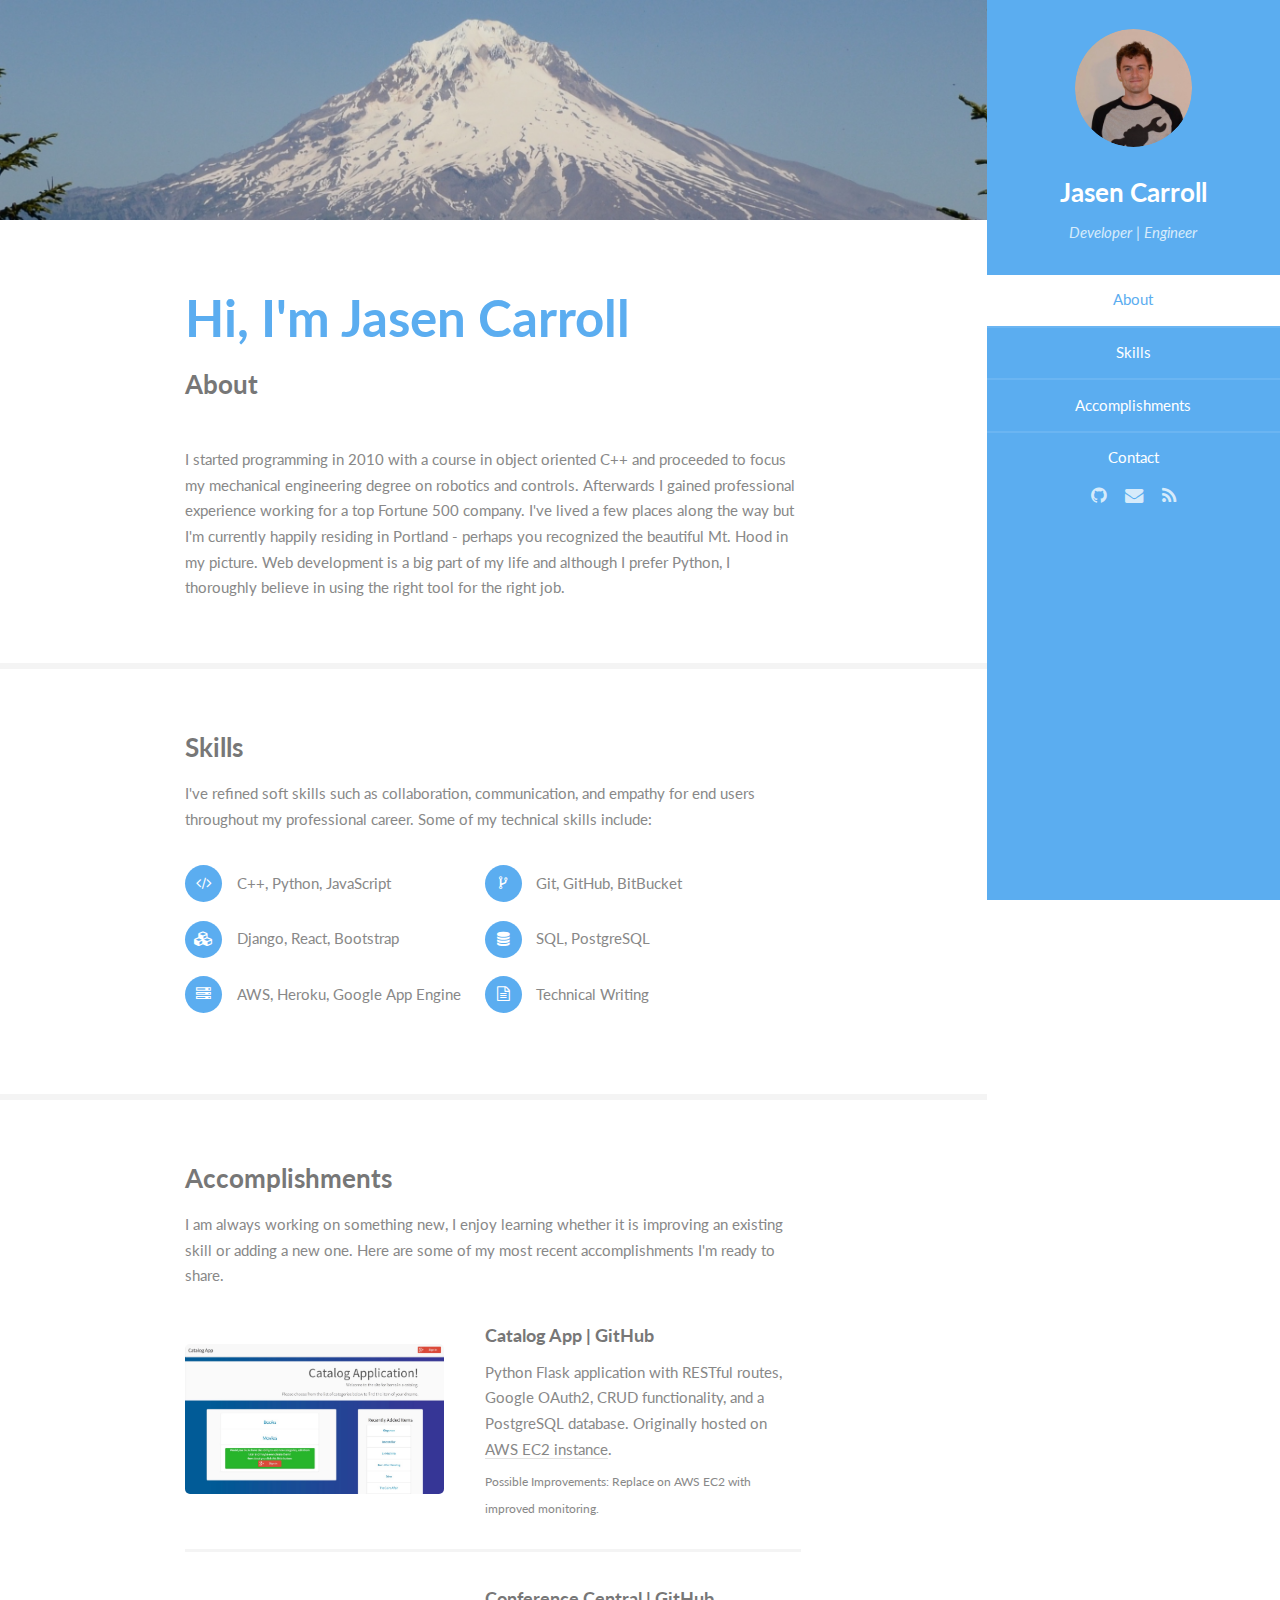
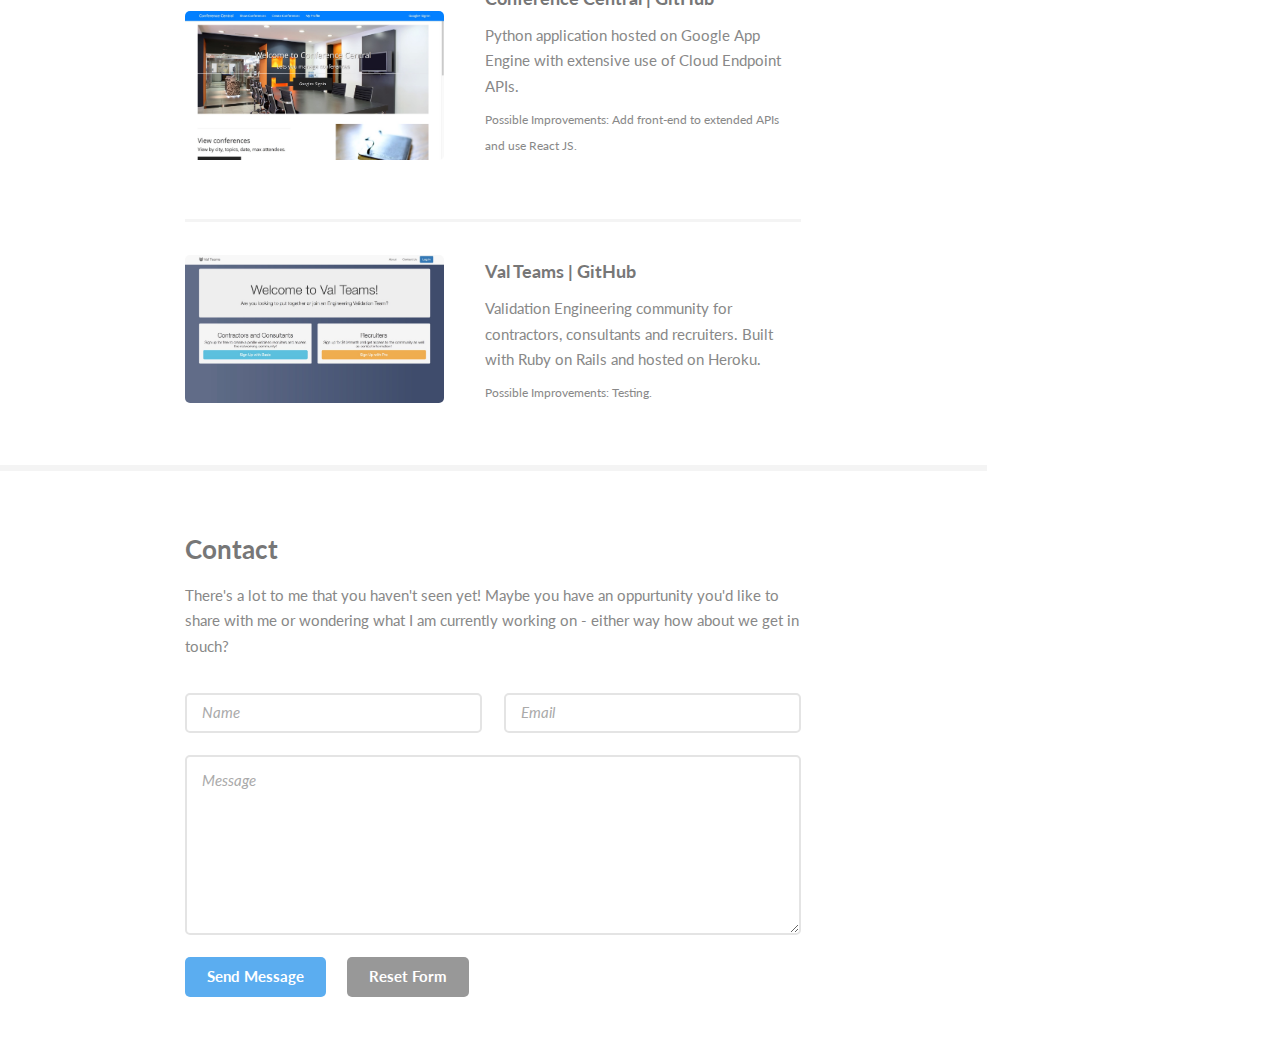
<file: index.html>
<!DOCTYPE html>
<!--
	Read Only by HTML5 UP
	html5up.net | @n33co
	Free for personal and commercial use under the CCA 3.0 license (html5up.net/license)
-->
<!--
	Updated and modified by Jasen Carroll
	Oct 15th, 2015
-->
<html>
	<head>
		<title>Portfolio | Jasen Carroll</title>
		<meta charset="utf-8" />
		<meta name="viewport" content="width=device-width, initial-scale=1" />
		<!--[if lte IE 8]><script src="assets/js/ie/html5shiv.js"></script><![endif]-->
		<link rel="stylesheet" href="assets/css/main.css" />
		<link rel="shortcut icon" href="favicon.ico" />
		<!--[if lte IE 8]><link rel="stylesheet" href="assets/css/ie8.css" /><![endif]-->
	</head>
	<body>

		<!-- Header -->
			<section id="header">
				<header>
					<span class="image avatar"><img src="images/avatar.jpg" alt="" /></span>
					<h1 id="logo"><a href="#">Jasen Carroll</a></h1>
					<p>Developer | Engineer</p>
				</header>
				<nav id="nav">
					<ul>
						<li><a href="#one" class="active">About</a></li>
						<li><a href="#two">Skills</a></li>
						<li><a href="#three">Accomplishments</a></li>
						<!-- <li><a href="#four">Code</a></li> -->
						<li><a href="#five">Contact</a></li>
					</ul>
				</nav>
				<ul class="icons">
					<li><a href="https://github.com/jasenc" class="icon fa-github" target="_blank"><span class="label">Github</span></a></li>
					<li><a href="mailto:jasen.c@icloud.com" class="icon fa-envelope"><span class="label">Email</span></a></li>
					<li><a href="http://blog.jasencarroll.com/" class="icon fa-rss" target="_blank"><span class="label">Blog</span></a></li>
				</ul>
				<footer>

				</footer>
			</section>

		<!-- Wrapper -->
			<div id="wrapper">

				<!-- Main -->
					<div id="main">

						<!-- One -->
							<section id="one">
								<div class="container">
									<header class="major">
										<h2>Hi, I'm Jasen Carroll</h2>
										<p>About</p>
									</header>
									<p>
										I started programming in 2010 with a course in object oriented C++ and proceeded
										to focus my mechanical engineering degree on robotics and controls. Afterwards I
										gained professional experience working for a top Fortune 500 company. I've lived
										a few places along the way but I'm currently happily residing in Portland - perhaps
										you recognized the beautiful Mt. Hood in my picture.
										Web development is a big part of my life and although I prefer Python, I
										thoroughly believe in using the right tool for the right job.
									</p>
								</div>
							</section>

						<!-- Two -->
							<section id="two">
								<div class="container">
									<h3>Skills</h3>
									<p>
										I've refined soft skills such as collaboration,
										communication, and empathy for end users throughout my
										professional career. Some of my technical skills include:
									</p>
									<ul class="feature-icons">
										<li class="fa-code">C++, Python, JavaScript</li>
										<li class="fa-code-fork">Git, GitHub, BitBucket</li>
										<li class="fa-cubes">Django, React, Bootstrap</li>
										<li class="fa-database">SQL, PostgreSQL</li>
										<li class="fa-server">AWS, Heroku, Google App Engine</li>
										<li class="fa-file-text-o">Technical Writing</li>
									</ul>
								</div>
							</section>

						<!-- Three -->
							<section id="three">
								<div class="container">
									<h3>Accomplishments</h3>
									<p>I am always working on something new, I enjoy learning whether
										it is improving an existing skill or adding a new one. Here are
										some of my most recent accomplishments I'm ready to share.</p>
									<div class="features">
										<article>
											<a href="#" class="image"><img src="images/pic01.jpg" alt="Catalog App" /></a>
											<div class="inner">
												<h4><a href="https://catalog-application.herokuapp.com/" target="_blank">Catalog App</a> | <a href="https://github.com/jasenc/catalog" target="_blank">GitHub</a></h4>
												<p>Python Flask application with RESTful routes, Google OAuth2, CRUD functionality, and a PostgreSQL database.
													Originally hosted on <a href="https://github.com/jasenc/server" target="_blank">AWS EC2 instance</a>.</br>
													<sub>Possible Improvements: Replace on AWS EC2 with improved monitoring.</sub>
												</p>
											</div>
										</article>
										<article>
											<a href="https://fathomless-cove-4387.herokuapp.com/" class="image" target="_blank"><img src="images/pic02.jpg" alt="Conference Central" /></a>
											<div class="inner">
												<h4><a href="https://conference-1068.appspot.com/" target="_blank">Conference Central</a> | <a href="https://github.com/jasenc/conference" target="_blank">GitHub</a></h4>
												<p>Python application hosted on Google App Engine with extensive use of Cloud Endpoint APIs.</br>
													<sub>Possible Improvements: Add front-end to extended APIs and use React JS.</sub>
												</p>
												<p>
											</div>
										</article>
										<article>
											<a href="http://valteams.com" class="image" target="_blank"><img src="images/pic03.jpg" alt="Val Teams" /></a>
											<div class="inner">
												<h4><a href="https://valteams.herokuapp.com/" target="_blank">Val Teams</a> | <a href="https://github.com/jasenc/movie_trailers" target="_blank">GitHub</a></h4>
												<p>Validation Engineering community for contractors, consultants and recruiters. Built with Ruby on Rails and hosted on Heroku.</br>
													<sub>Possible Improvements: Testing.</sub>
												</p>
											</div>
										</article>
									</div>
								</div>
							</section>

						<!-- Four -->

						<!--
						<section id="four">
							<div id="portrait" class="container">
								<h3>Code</h3>
								<p>Quit peaking! I'm going through my code and will be uploading
									some samples soon enough.
								</p>
							</div>
						</section>
						-->

						<!-- Five -->
							<section id="five">
								<div class="container">

									<h3>Contact</h3>
									<p>There's a lot to me that you haven't seen yet! Maybe you
										have an oppurtunity you'd like to share with me or
										wondering what I am currently working on - either way how
										about we get in touch?</p>
									<form id="contact-form" method="post" action="//formspree.io/jasen.c@icloud.com">
										<div class="row uniform">
											<div class="6u 12u(xsmall)"><input type="text" name="name" id="name" placeholder="Name" required/></div>
											<div class="6u 12u(xsmall)"><input type="email" name="_replyto" id="email" placeholder="Email" required/></div>
										</div>
										<div class="row uniform">
											<input type="text" name="_gotcha" style="display:none" />
											<input type="hidden" name="_subject" id="subject" value="Portfolio Contact!" />
											<div class="12u"><textarea name="message" id="message" placeholder="Message" rows="6" required></textarea></div>
										</div>
										<div class="row uniform">
											<div class="12u">
												<ul class="actions">
													<li><input id="contact-button" type="submit" class="special" value="Send Message" /></li>
													<li><input type="reset" value="Reset Form" /></li>
												</ul>
											</div>
										</div>
									</form>
								</div>
							</section>
					</div>
			</div>

			<!-- Scripts -->
			<script src="assets/js/jquery.min.js"></script>
			<script src="assets/js/jquery.scrollzer.min.js"></script>
			<script src="assets/js/jquery.scrolly.min.js"></script>
			<script src="assets/js/skel.min.js"></script>
			<script src="assets/js/util.js"></script>
			<!--[if lte IE 8]><script src="assets/js/ie/respond.min.js"></script><![endif]-->
			<script src="assets/js/main.js"></script>
			<script>
	      (function(b,o,i,l,e,r){b.GoogleAnalyticsObject=l;b[l]||(b[l]=
	      function(){(b[l].q=b[l].q||[]).push(arguments)});b[l].l=+new Date;
	      e=o.createElement(i);r=o.getElementsByTagName(i)[0];
	      e.src='https://www.google-analytics.com/analytics.js';
	      r.parentNode.insertBefore(e,r)}(window,document,'script','ga'));
	      ga('create','UA-66350600-2','auto');ga('send','pageview');
	    </script>
	</body>
</html>
</file>
<file: assets/css/ie8.css>
/*
	Read Only by HTML5 UP
	html5up.net | @n33co
	Free for personal and commercial use under the CCA 3.0 license (html5up.net/license)
*/
/* Basic */
code,
input[type="text"],
input[type="password"],
input[type="email"],
select,
textarea,
.box,
.image,
.image img,
input[type="submit"],
input[type="reset"],
input[type="button"],
.button {
  position: relative;
  -ms-behavior: url("assets/js/ie/PIE.htc"); }

/* Form */
input[type="text"],
input[type="password"],
input[type="email"],
select {
  line-height: 2.75em; }

input[type="checkbox"],
input[type="radio"] {
  -moz-appearance: normal;
  -webkit-appearance: normal;
  -ms-appearance: normal;
  appearance: normal; }
  input[type="checkbox"] + label,
  input[type="radio"] + label {
    padding: 0 0 0 1.5em; }
    input[type="checkbox"] + label:before,
    input[type="radio"] + label:before {
      display: none; }

/* Button */
input[type="submit"].alt,
input[type="reset"].alt,
input[type="button"].alt,
.button.alt {
  border: solid 2px #e4e4e4; }

/*# sourceMappingURL=ie8.css.map */
</file>
<file: assets/css/main.css>
@import url("font-awesome.min.css");
@import url("http://fonts.googleapis.com/css?family=Lato:400,400italic,700,700italic|Source+Code+Pro:400");
/*
	Read Only by HTML5 UP
	html5up.net | @n33co
	Free for personal and commercial use under the CCA 3.0 license (html5up.net/license)
*/
/*
	Updated and modified by Jasen Carroll
	Oct 15th, 2015
*/
/* Reset */
html, body, div, span, applet, object, iframe, h1, h2, h3, h4, h5, h6, p, blockquote, pre, a, abbr, acronym, address, big, cite, code, del, dfn, em, img, ins, kbd, q, s, samp, small, strike, strong, sub, sup, tt, var, b, u, i, center, dl, dt, dd, ol, ul, li, fieldset, form, label, legend, table, caption, tbody, tfoot, thead, tr, th, td, article, aside, canvas, details, embed, figure, figcaption, footer, header, hgroup, menu, nav, output, ruby, section, summary, time, mark, audio, video {
  margin: 0;
  padding: 0;
  border: 0;
  font-size: 100%;
  font: inherit;
  vertical-align: baseline; }

article, aside, details, figcaption, figure, footer, header, hgroup, menu, nav, section {
  display: block; }

body {
  line-height: 1; }

ol, ul {
  list-style: none; }

blockquote, q {
  quotes: none; }

blockquote:before, blockquote:after, q:before, q:after {
  content: '';
  content: none; }

table {
  border-collapse: collapse;
  border-spacing: 0; }

body {
  -webkit-text-size-adjust: none; }

/* Box Model */
*, *:before, *:after {
  -moz-box-sizing: border-box;
  -webkit-box-sizing: border-box;
  box-sizing: border-box; }

/* Containers */
.container {
  margin-left: auto;
  margin-right: auto; }

.container.\31 25\25 {
  width: 100%;
  max-width: 56.25em;
  min-width: 45em; }

.container.\37 5\25 {
  width: 33.75em; }

.container.\35 0\25 {
  width: 22.5em; }

.container.\32 5\25 {
  width: 11.25em; }

.container {
  width: 45em; }

@media screen and (max-width: 1680px) {
  .container.\31 25\25 {
    width: 100%;
    max-width: 56.25em;
    min-width: 45em; }

  .container.\37 5\25 {
    width: 33.75em; }

  .container.\35 0\25 {
    width: 22.5em; }

  .container.\32 5\25 {
    width: 11.25em; }

  .container {
    width: 45em; } }
@media screen and (max-width: 1280px) {
  .container.\31 25\25 {
    width: 100%;
    max-width: 52.5em;
    min-width: 42em; }

  .container.\37 5\25 {
    width: 31.5em; }

  .container.\35 0\25 {
    width: 21em; }

  .container.\32 5\25 {
    width: 10.5em; }

  .container {
    width: 42em; } }
@media screen and (max-width: 1024px) {
  .container.\31 25\25 {
    width: 100%;
    max-width: 106.25%;
    min-width: 85%; }

  .container.\37 5\25 {
    width: 63.75%; }

  .container.\35 0\25 {
    width: 42.5%; }

  .container.\32 5\25 {
    width: 21.25%; }

  .container {
    width: 85% !important; } }
@media screen and (max-width: 736px) {
  .container.\31 25\25 {
    width: 100%;
    max-width: 112.5%;
    min-width: 90%; }

  .container.\37 5\25 {
    width: 67.5%; }

  .container.\35 0\25 {
    width: 45%; }

  .container.\32 5\25 {
    width: 22.5%; }

  .container {
    width: 90% !important; } }
@media screen and (max-width: 480px) {
  .container.\31 25\25 {
    width: 100%;
    max-width: 112.5%;
    min-width: 90%; }

  .container.\37 5\25 {
    width: 67.5%; }

  .container.\35 0\25 {
    width: 45%; }

  .container.\32 5\25 {
    width: 22.5%; }

  .container {
    width: 90% !important; } }
/* Grid */
.row {
  border-bottom: solid 1px transparent;
  -moz-box-sizing: border-box;
  -webkit-box-sizing: border-box;
  box-sizing: border-box; }

.row > * {
  float: left;
  -moz-box-sizing: border-box;
  -webkit-box-sizing: border-box;
  box-sizing: border-box; }

.row:after, .row:before {
  content: '';
  display: block;
  clear: both;
  height: 0; }

.row.uniform > * > :first-child {
  margin-top: 0; }

.row.uniform > * > :last-child {
  margin-bottom: 0; }

.row.\30 \25  > * {
  padding: 0 0 0 0em; }

.row.\30 \25 {
  margin: 0 0 -1px 0em; }

.row.uniform.\30 \25  > * {
  padding: 0em 0 0 0em; }

.row.uniform.\30 \25 {
  margin: 0em 0 -1px 0em; }

.row > * {
  padding: 0 0 0 2em; }

.row {
  margin: 0 0 -1px -2em; }

.row.uniform > * {
  padding: 2em 0 0 2em; }

.row.uniform {
  margin: -2em 0 -1px -2em; }

.row.\32 00\25  > * {
  padding: 0 0 0 4em; }

.row.\32 00\25 {
  margin: 0 0 -1px -4em; }

.row.uniform.\32 00\25  > * {
  padding: 4em 0 0 4em; }

.row.uniform.\32 00\25 {
  margin: -4em 0 -1px -4em; }

.row.\31 50\25  > * {
  padding: 0 0 0 3em; }

.row.\31 50\25 {
  margin: 0 0 -1px -3em; }

.row.uniform.\31 50\25  > * {
  padding: 3em 0 0 3em; }

.row.uniform.\31 50\25 {
  margin: -3em 0 -1px -3em; }

.row.\35 0\25  > * {
  padding: 0 0 0 1em; }

.row.\35 0\25 {
  margin: 0 0 -1px -1em; }

.row.uniform.\35 0\25  > * {
  padding: 1em 0 0 1em; }

.row.uniform.\35 0\25 {
  margin: -1em 0 -1px -1em; }

.row.\32 5\25  > * {
  padding: 0 0 0 0.5em; }

.row.\32 5\25 {
  margin: 0 0 -1px -0.5em; }

.row.uniform.\32 5\25  > * {
  padding: 0.5em 0 0 0.5em; }

.row.uniform.\32 5\25 {
  margin: -0.5em 0 -1px -0.5em; }

.\31 2u, .\31 2u\24 {
  width: 100%;
  clear: none;
  margin-left: 0; }

.\31 1u, .\31 1u\24 {
  width: 91.6666666667%;
  clear: none;
  margin-left: 0; }

.\31 0u, .\31 0u\24 {
  width: 83.3333333333%;
  clear: none;
  margin-left: 0; }

.\39 u, .\39 u\24 {
  width: 75%;
  clear: none;
  margin-left: 0; }

.\38 u, .\38 u\24 {
  width: 66.6666666667%;
  clear: none;
  margin-left: 0; }

.\37 u, .\37 u\24 {
  width: 58.3333333333%;
  clear: none;
  margin-left: 0; }

.\36 u, .\36 u\24 {
  width: 50%;
  clear: none;
  margin-left: 0; }

.\35 u, .\35 u\24 {
  width: 41.6666666667%;
  clear: none;
  margin-left: 0; }

.\34 u, .\34 u\24 {
  width: 33.3333333333%;
  clear: none;
  margin-left: 0; }

.\33 u, .\33 u\24 {
  width: 25%;
  clear: none;
  margin-left: 0; }

.\32 u, .\32 u\24 {
  width: 16.6666666667%;
  clear: none;
  margin-left: 0; }

.\31 u, .\31 u\24 {
  width: 8.3333333333%;
  clear: none;
  margin-left: 0; }

.\31 2u\24  + *,
.\31 1u\24  + *,
.\31 0u\24  + *,
.\39 u\24  + *,
.\38 u\24  + *,
.\37 u\24  + *,
.\36 u\24  + *,
.\35 u\24  + *,
.\34 u\24  + *,
.\33 u\24  + *,
.\32 u\24  + *,
.\31 u\24  + * {
  clear: left; }

.\-11u {
  margin-left: 91.66667%; }

.\-10u {
  margin-left: 83.33333%; }

.\-9u {
  margin-left: 75%; }

.\-8u {
  margin-left: 66.66667%; }

.\-7u {
  margin-left: 58.33333%; }

.\-6u {
  margin-left: 50%; }

.\-5u {
  margin-left: 41.66667%; }

.\-4u {
  margin-left: 33.33333%; }

.\-3u {
  margin-left: 25%; }

.\-2u {
  margin-left: 16.66667%; }

.\-1u {
  margin-left: 8.33333%; }

@media screen and (max-width: 1680px) {
  .row > * {
    padding: 0 0 0 2em; }

  .row {
    margin: 0 0 -1px -2em; }

  .row.uniform > * {
    padding: 2em 0 0 2em; }

  .row.uniform {
    margin: -2em 0 -1px -2em; }

  .row.\32 00\25  > * {
    padding: 0 0 0 4em; }

  .row.\32 00\25 {
    margin: 0 0 -1px -4em; }

  .row.uniform.\32 00\25  > * {
    padding: 4em 0 0 4em; }

  .row.uniform.\32 00\25 {
    margin: -4em 0 -1px -4em; }

  .row.\31 50\25  > * {
    padding: 0 0 0 3em; }

  .row.\31 50\25 {
    margin: 0 0 -1px -3em; }

  .row.uniform.\31 50\25  > * {
    padding: 3em 0 0 3em; }

  .row.uniform.\31 50\25 {
    margin: -3em 0 -1px -3em; }

  .row.\35 0\25  > * {
    padding: 0 0 0 1em; }

  .row.\35 0\25 {
    margin: 0 0 -1px -1em; }

  .row.uniform.\35 0\25  > * {
    padding: 1em 0 0 1em; }

  .row.uniform.\35 0\25 {
    margin: -1em 0 -1px -1em; }

  .row.\32 5\25  > * {
    padding: 0 0 0 0.5em; }

  .row.\32 5\25 {
    margin: 0 0 -1px -0.5em; }

  .row.uniform.\32 5\25  > * {
    padding: 0.5em 0 0 0.5em; }

  .row.uniform.\32 5\25 {
    margin: -0.5em 0 -1px -0.5em; }

  .\31 2u\28xlarge\29, .\31 2u\24\28xlarge\29 {
    width: 100%;
    clear: none;
    margin-left: 0; }

  .\31 1u\28xlarge\29, .\31 1u\24\28xlarge\29 {
    width: 91.6666666667%;
    clear: none;
    margin-left: 0; }

  .\31 0u\28xlarge\29, .\31 0u\24\28xlarge\29 {
    width: 83.3333333333%;
    clear: none;
    margin-left: 0; }

  .\39 u\28xlarge\29, .\39 u\24\28xlarge\29 {
    width: 75%;
    clear: none;
    margin-left: 0; }

  .\38 u\28xlarge\29, .\38 u\24\28xlarge\29 {
    width: 66.6666666667%;
    clear: none;
    margin-left: 0; }

  .\37 u\28xlarge\29, .\37 u\24\28xlarge\29 {
    width: 58.3333333333%;
    clear: none;
    margin-left: 0; }

  .\36 u\28xlarge\29, .\36 u\24\28xlarge\29 {
    width: 50%;
    clear: none;
    margin-left: 0; }

  .\35 u\28xlarge\29, .\35 u\24\28xlarge\29 {
    width: 41.6666666667%;
    clear: none;
    margin-left: 0; }

  .\34 u\28xlarge\29, .\34 u\24\28xlarge\29 {
    width: 33.3333333333%;
    clear: none;
    margin-left: 0; }

  .\33 u\28xlarge\29, .\33 u\24\28xlarge\29 {
    width: 25%;
    clear: none;
    margin-left: 0; }

  .\32 u\28xlarge\29, .\32 u\24\28xlarge\29 {
    width: 16.6666666667%;
    clear: none;
    margin-left: 0; }

  .\31 u\28xlarge\29, .\31 u\24\28xlarge\29 {
    width: 8.3333333333%;
    clear: none;
    margin-left: 0; }

  .\31 2u\24\28xlarge\29  + *,
  .\31 1u\24\28xlarge\29  + *,
  .\31 0u\24\28xlarge\29  + *,
  .\39 u\24\28xlarge\29  + *,
  .\38 u\24\28xlarge\29  + *,
  .\37 u\24\28xlarge\29  + *,
  .\36 u\24\28xlarge\29  + *,
  .\35 u\24\28xlarge\29  + *,
  .\34 u\24\28xlarge\29  + *,
  .\33 u\24\28xlarge\29  + *,
  .\32 u\24\28xlarge\29  + *,
  .\31 u\24\28xlarge\29  + * {
    clear: left; }

  .\-11u\28xlarge\29 {
    margin-left: 91.66667%; }

  .\-10u\28xlarge\29 {
    margin-left: 83.33333%; }

  .\-9u\28xlarge\29 {
    margin-left: 75%; }

  .\-8u\28xlarge\29 {
    margin-left: 66.66667%; }

  .\-7u\28xlarge\29 {
    margin-left: 58.33333%; }

  .\-6u\28xlarge\29 {
    margin-left: 50%; }

  .\-5u\28xlarge\29 {
    margin-left: 41.66667%; }

  .\-4u\28xlarge\29 {
    margin-left: 33.33333%; }

  .\-3u\28xlarge\29 {
    margin-left: 25%; }

  .\-2u\28xlarge\29 {
    margin-left: 16.66667%; }

  .\-1u\28xlarge\29 {
    margin-left: 8.33333%; } }
@media screen and (max-width: 1280px) {
  .row > * {
    padding: 0 0 0 1.5em; }

  .row {
    margin: 0 0 -1px -1.5em; }

  .row.uniform > * {
    padding: 1.5em 0 0 1.5em; }

  .row.uniform {
    margin: -1.5em 0 -1px -1.5em; }

  .row.\32 00\25  > * {
    padding: 0 0 0 3em; }

  .row.\32 00\25 {
    margin: 0 0 -1px -3em; }

  .row.uniform.\32 00\25  > * {
    padding: 3em 0 0 3em; }

  .row.uniform.\32 00\25 {
    margin: -3em 0 -1px -3em; }

  .row.\31 50\25  > * {
    padding: 0 0 0 2.25em; }

  .row.\31 50\25 {
    margin: 0 0 -1px -2.25em; }

  .row.uniform.\31 50\25  > * {
    padding: 2.25em 0 0 2.25em; }

  .row.uniform.\31 50\25 {
    margin: -2.25em 0 -1px -2.25em; }

  .row.\35 0\25  > * {
    padding: 0 0 0 0.75em; }

  .row.\35 0\25 {
    margin: 0 0 -1px -0.75em; }

  .row.uniform.\35 0\25  > * {
    padding: 0.75em 0 0 0.75em; }

  .row.uniform.\35 0\25 {
    margin: -0.75em 0 -1px -0.75em; }

  .row.\32 5\25  > * {
    padding: 0 0 0 0.375em; }

  .row.\32 5\25 {
    margin: 0 0 -1px -0.375em; }

  .row.uniform.\32 5\25  > * {
    padding: 0.375em 0 0 0.375em; }

  .row.uniform.\32 5\25 {
    margin: -0.375em 0 -1px -0.375em; }

  .\31 2u\28large\29, .\31 2u\24\28large\29 {
    width: 100%;
    clear: none;
    margin-left: 0; }

  .\31 1u\28large\29, .\31 1u\24\28large\29 {
    width: 91.6666666667%;
    clear: none;
    margin-left: 0; }

  .\31 0u\28large\29, .\31 0u\24\28large\29 {
    width: 83.3333333333%;
    clear: none;
    margin-left: 0; }

  .\39 u\28large\29, .\39 u\24\28large\29 {
    width: 75%;
    clear: none;
    margin-left: 0; }

  .\38 u\28large\29, .\38 u\24\28large\29 {
    width: 66.6666666667%;
    clear: none;
    margin-left: 0; }

  .\37 u\28large\29, .\37 u\24\28large\29 {
    width: 58.3333333333%;
    clear: none;
    margin-left: 0; }

  .\36 u\28large\29, .\36 u\24\28large\29 {
    width: 50%;
    clear: none;
    margin-left: 0; }

  .\35 u\28large\29, .\35 u\24\28large\29 {
    width: 41.6666666667%;
    clear: none;
    margin-left: 0; }

  .\34 u\28large\29, .\34 u\24\28large\29 {
    width: 33.3333333333%;
    clear: none;
    margin-left: 0; }

  .\33 u\28large\29, .\33 u\24\28large\29 {
    width: 25%;
    clear: none;
    margin-left: 0; }

  .\32 u\28large\29, .\32 u\24\28large\29 {
    width: 16.6666666667%;
    clear: none;
    margin-left: 0; }

  .\31 u\28large\29, .\31 u\24\28large\29 {
    width: 8.3333333333%;
    clear: none;
    margin-left: 0; }

  .\31 2u\24\28large\29  + *,
  .\31 1u\24\28large\29  + *,
  .\31 0u\24\28large\29  + *,
  .\39 u\24\28large\29  + *,
  .\38 u\24\28large\29  + *,
  .\37 u\24\28large\29  + *,
  .\36 u\24\28large\29  + *,
  .\35 u\24\28large\29  + *,
  .\34 u\24\28large\29  + *,
  .\33 u\24\28large\29  + *,
  .\32 u\24\28large\29  + *,
  .\31 u\24\28large\29  + * {
    clear: left; }

  .\-11u\28large\29 {
    margin-left: 91.66667%; }

  .\-10u\28large\29 {
    margin-left: 83.33333%; }

  .\-9u\28large\29 {
    margin-left: 75%; }

  .\-8u\28large\29 {
    margin-left: 66.66667%; }

  .\-7u\28large\29 {
    margin-left: 58.33333%; }

  .\-6u\28large\29 {
    margin-left: 50%; }

  .\-5u\28large\29 {
    margin-left: 41.66667%; }

  .\-4u\28large\29 {
    margin-left: 33.33333%; }

  .\-3u\28large\29 {
    margin-left: 25%; }

  .\-2u\28large\29 {
    margin-left: 16.66667%; }

  .\-1u\28large\29 {
    margin-left: 8.33333%; } }
@media screen and (max-width: 1024px) {
  .row > * {
    padding: 0 0 0 1.5em; }

  .row {
    margin: 0 0 -1px -1.5em; }

  .row.uniform > * {
    padding: 1.5em 0 0 1.5em; }

  .row.uniform {
    margin: -1.5em 0 -1px -1.5em; }

  .row.\32 00\25  > * {
    padding: 0 0 0 3em; }

  .row.\32 00\25 {
    margin: 0 0 -1px -3em; }

  .row.uniform.\32 00\25  > * {
    padding: 3em 0 0 3em; }

  .row.uniform.\32 00\25 {
    margin: -3em 0 -1px -3em; }

  .row.\31 50\25  > * {
    padding: 0 0 0 2.25em; }

  .row.\31 50\25 {
    margin: 0 0 -1px -2.25em; }

  .row.uniform.\31 50\25  > * {
    padding: 2.25em 0 0 2.25em; }

  .row.uniform.\31 50\25 {
    margin: -2.25em 0 -1px -2.25em; }

  .row.\35 0\25  > * {
    padding: 0 0 0 0.75em; }

  .row.\35 0\25 {
    margin: 0 0 -1px -0.75em; }

  .row.uniform.\35 0\25  > * {
    padding: 0.75em 0 0 0.75em; }

  .row.uniform.\35 0\25 {
    margin: -0.75em 0 -1px -0.75em; }

  .row.\32 5\25  > * {
    padding: 0 0 0 0.375em; }

  .row.\32 5\25 {
    margin: 0 0 -1px -0.375em; }

  .row.uniform.\32 5\25  > * {
    padding: 0.375em 0 0 0.375em; }

  .row.uniform.\32 5\25 {
    margin: -0.375em 0 -1px -0.375em; }

  .\31 2u\28medium\29, .\31 2u\24\28medium\29 {
    width: 100%;
    clear: none;
    margin-left: 0; }

  .\31 1u\28medium\29, .\31 1u\24\28medium\29 {
    width: 91.6666666667%;
    clear: none;
    margin-left: 0; }

  .\31 0u\28medium\29, .\31 0u\24\28medium\29 {
    width: 83.3333333333%;
    clear: none;
    margin-left: 0; }

  .\39 u\28medium\29, .\39 u\24\28medium\29 {
    width: 75%;
    clear: none;
    margin-left: 0; }

  .\38 u\28medium\29, .\38 u\24\28medium\29 {
    width: 66.6666666667%;
    clear: none;
    margin-left: 0; }

  .\37 u\28medium\29, .\37 u\24\28medium\29 {
    width: 58.3333333333%;
    clear: none;
    margin-left: 0; }

  .\36 u\28medium\29, .\36 u\24\28medium\29 {
    width: 50%;
    clear: none;
    margin-left: 0; }

  .\35 u\28medium\29, .\35 u\24\28medium\29 {
    width: 41.6666666667%;
    clear: none;
    margin-left: 0; }

  .\34 u\28medium\29, .\34 u\24\28medium\29 {
    width: 33.3333333333%;
    clear: none;
    margin-left: 0; }

  .\33 u\28medium\29, .\33 u\24\28medium\29 {
    width: 25%;
    clear: none;
    margin-left: 0; }

  .\32 u\28medium\29, .\32 u\24\28medium\29 {
    width: 16.6666666667%;
    clear: none;
    margin-left: 0; }

  .\31 u\28medium\29, .\31 u\24\28medium\29 {
    width: 8.3333333333%;
    clear: none;
    margin-left: 0; }

  .\31 2u\24\28medium\29  + *,
  .\31 1u\24\28medium\29  + *,
  .\31 0u\24\28medium\29  + *,
  .\39 u\24\28medium\29  + *,
  .\38 u\24\28medium\29  + *,
  .\37 u\24\28medium\29  + *,
  .\36 u\24\28medium\29  + *,
  .\35 u\24\28medium\29  + *,
  .\34 u\24\28medium\29  + *,
  .\33 u\24\28medium\29  + *,
  .\32 u\24\28medium\29  + *,
  .\31 u\24\28medium\29  + * {
    clear: left; }

  .\-11u\28medium\29 {
    margin-left: 91.66667%; }

  .\-10u\28medium\29 {
    margin-left: 83.33333%; }

  .\-9u\28medium\29 {
    margin-left: 75%; }

  .\-8u\28medium\29 {
    margin-left: 66.66667%; }

  .\-7u\28medium\29 {
    margin-left: 58.33333%; }

  .\-6u\28medium\29 {
    margin-left: 50%; }

  .\-5u\28medium\29 {
    margin-left: 41.66667%; }

  .\-4u\28medium\29 {
    margin-left: 33.33333%; }

  .\-3u\28medium\29 {
    margin-left: 25%; }

  .\-2u\28medium\29 {
    margin-left: 16.66667%; }

  .\-1u\28medium\29 {
    margin-left: 8.33333%; } }
@media screen and (max-width: 736px) {
  .row > * {
    padding: 0 0 0 1.25em; }

  .row {
    margin: 0 0 -1px -1.25em; }

  .row.uniform > * {
    padding: 1.25em 0 0 1.25em; }

  .row.uniform {
    margin: -1.25em 0 -1px -1.25em; }

  .row.\32 00\25  > * {
    padding: 0 0 0 2.5em; }

  .row.\32 00\25 {
    margin: 0 0 -1px -2.5em; }

  .row.uniform.\32 00\25  > * {
    padding: 2.5em 0 0 2.5em; }

  .row.uniform.\32 00\25 {
    margin: -2.5em 0 -1px -2.5em; }

  .row.\31 50\25  > * {
    padding: 0 0 0 1.875em; }

  .row.\31 50\25 {
    margin: 0 0 -1px -1.875em; }

  .row.uniform.\31 50\25  > * {
    padding: 1.875em 0 0 1.875em; }

  .row.uniform.\31 50\25 {
    margin: -1.875em 0 -1px -1.875em; }

  .row.\35 0\25  > * {
    padding: 0 0 0 0.625em; }

  .row.\35 0\25 {
    margin: 0 0 -1px -0.625em; }

  .row.uniform.\35 0\25  > * {
    padding: 0.625em 0 0 0.625em; }

  .row.uniform.\35 0\25 {
    margin: -0.625em 0 -1px -0.625em; }

  .row.\32 5\25  > * {
    padding: 0 0 0 0.3125em; }

  .row.\32 5\25 {
    margin: 0 0 -1px -0.3125em; }

  .row.uniform.\32 5\25  > * {
    padding: 0.3125em 0 0 0.3125em; }

  .row.uniform.\32 5\25 {
    margin: -0.3125em 0 -1px -0.3125em; }

  .\31 2u\28small\29, .\31 2u\24\28small\29 {
    width: 100%;
    clear: none;
    margin-left: 0; }

  .\31 1u\28small\29, .\31 1u\24\28small\29 {
    width: 91.6666666667%;
    clear: none;
    margin-left: 0; }

  .\31 0u\28small\29, .\31 0u\24\28small\29 {
    width: 83.3333333333%;
    clear: none;
    margin-left: 0; }

  .\39 u\28small\29, .\39 u\24\28small\29 {
    width: 75%;
    clear: none;
    margin-left: 0; }

  .\38 u\28small\29, .\38 u\24\28small\29 {
    width: 66.6666666667%;
    clear: none;
    margin-left: 0; }

  .\37 u\28small\29, .\37 u\24\28small\29 {
    width: 58.3333333333%;
    clear: none;
    margin-left: 0; }

  .\36 u\28small\29, .\36 u\24\28small\29 {
    width: 50%;
    clear: none;
    margin-left: 0; }

  .\35 u\28small\29, .\35 u\24\28small\29 {
    width: 41.6666666667%;
    clear: none;
    margin-left: 0; }

  .\34 u\28small\29, .\34 u\24\28small\29 {
    width: 33.3333333333%;
    clear: none;
    margin-left: 0; }

  .\33 u\28small\29, .\33 u\24\28small\29 {
    width: 25%;
    clear: none;
    margin-left: 0; }

  .\32 u\28small\29, .\32 u\24\28small\29 {
    width: 16.6666666667%;
    clear: none;
    margin-left: 0; }

  .\31 u\28small\29, .\31 u\24\28small\29 {
    width: 8.3333333333%;
    clear: none;
    margin-left: 0; }

  .\31 2u\24\28small\29  + *,
  .\31 1u\24\28small\29  + *,
  .\31 0u\24\28small\29  + *,
  .\39 u\24\28small\29  + *,
  .\38 u\24\28small\29  + *,
  .\37 u\24\28small\29  + *,
  .\36 u\24\28small\29  + *,
  .\35 u\24\28small\29  + *,
  .\34 u\24\28small\29  + *,
  .\33 u\24\28small\29  + *,
  .\32 u\24\28small\29  + *,
  .\31 u\24\28small\29  + * {
    clear: left; }

  .\-11u\28small\29 {
    margin-left: 91.66667%; }

  .\-10u\28small\29 {
    margin-left: 83.33333%; }

  .\-9u\28small\29 {
    margin-left: 75%; }

  .\-8u\28small\29 {
    margin-left: 66.66667%; }

  .\-7u\28small\29 {
    margin-left: 58.33333%; }

  .\-6u\28small\29 {
    margin-left: 50%; }

  .\-5u\28small\29 {
    margin-left: 41.66667%; }

  .\-4u\28small\29 {
    margin-left: 33.33333%; }

  .\-3u\28small\29 {
    margin-left: 25%; }

  .\-2u\28small\29 {
    margin-left: 16.66667%; }

  .\-1u\28small\29 {
    margin-left: 8.33333%; } }
@media screen and (max-width: 480px) {
  .row > * {
    padding: 0 0 0 1.25em; }

  .row {
    margin: 0 0 -1px -1.25em; }

  .row.uniform > * {
    padding: 1.25em 0 0 1.25em; }

  .row.uniform {
    margin: -1.25em 0 -1px -1.25em; }

  .row.\32 00\25  > * {
    padding: 0 0 0 2.5em; }

  .row.\32 00\25 {
    margin: 0 0 -1px -2.5em; }

  .row.uniform.\32 00\25  > * {
    padding: 2.5em 0 0 2.5em; }

  .row.uniform.\32 00\25 {
    margin: -2.5em 0 -1px -2.5em; }

  .row.\31 50\25  > * {
    padding: 0 0 0 1.875em; }

  .row.\31 50\25 {
    margin: 0 0 -1px -1.875em; }

  .row.uniform.\31 50\25  > * {
    padding: 1.875em 0 0 1.875em; }

  .row.uniform.\31 50\25 {
    margin: -1.875em 0 -1px -1.875em; }

  .row.\35 0\25  > * {
    padding: 0 0 0 0.625em; }

  .row.\35 0\25 {
    margin: 0 0 -1px -0.625em; }

  .row.uniform.\35 0\25  > * {
    padding: 0.625em 0 0 0.625em; }

  .row.uniform.\35 0\25 {
    margin: -0.625em 0 -1px -0.625em; }

  .row.\32 5\25  > * {
    padding: 0 0 0 0.3125em; }

  .row.\32 5\25 {
    margin: 0 0 -1px -0.3125em; }

  .row.uniform.\32 5\25  > * {
    padding: 0.3125em 0 0 0.3125em; }

  .row.uniform.\32 5\25 {
    margin: -0.3125em 0 -1px -0.3125em; }

  .\31 2u\28xsmall\29, .\31 2u\24\28xsmall\29 {
    width: 100%;
    clear: none;
    margin-left: 0; }

  .\31 1u\28xsmall\29, .\31 1u\24\28xsmall\29 {
    width: 91.6666666667%;
    clear: none;
    margin-left: 0; }

  .\31 0u\28xsmall\29, .\31 0u\24\28xsmall\29 {
    width: 83.3333333333%;
    clear: none;
    margin-left: 0; }

  .\39 u\28xsmall\29, .\39 u\24\28xsmall\29 {
    width: 75%;
    clear: none;
    margin-left: 0; }

  .\38 u\28xsmall\29, .\38 u\24\28xsmall\29 {
    width: 66.6666666667%;
    clear: none;
    margin-left: 0; }

  .\37 u\28xsmall\29, .\37 u\24\28xsmall\29 {
    width: 58.3333333333%;
    clear: none;
    margin-left: 0; }

  .\36 u\28xsmall\29, .\36 u\24\28xsmall\29 {
    width: 50%;
    clear: none;
    margin-left: 0; }

  .\35 u\28xsmall\29, .\35 u\24\28xsmall\29 {
    width: 41.6666666667%;
    clear: none;
    margin-left: 0; }

  .\34 u\28xsmall\29, .\34 u\24\28xsmall\29 {
    width: 33.3333333333%;
    clear: none;
    margin-left: 0; }

  .\33 u\28xsmall\29, .\33 u\24\28xsmall\29 {
    width: 25%;
    clear: none;
    margin-left: 0; }

  .\32 u\28xsmall\29, .\32 u\24\28xsmall\29 {
    width: 16.6666666667%;
    clear: none;
    margin-left: 0; }

  .\31 u\28xsmall\29, .\31 u\24\28xsmall\29 {
    width: 8.3333333333%;
    clear: none;
    margin-left: 0; }

  .\31 2u\24\28xsmall\29  + *,
  .\31 1u\24\28xsmall\29  + *,
  .\31 0u\24\28xsmall\29  + *,
  .\39 u\24\28xsmall\29  + *,
  .\38 u\24\28xsmall\29  + *,
  .\37 u\24\28xsmall\29  + *,
  .\36 u\24\28xsmall\29  + *,
  .\35 u\24\28xsmall\29  + *,
  .\34 u\24\28xsmall\29  + *,
  .\33 u\24\28xsmall\29  + *,
  .\32 u\24\28xsmall\29  + *,
  .\31 u\24\28xsmall\29  + * {
    clear: left; }

  .\-11u\28xsmall\29 {
    margin-left: 91.66667%; }

  .\-10u\28xsmall\29 {
    margin-left: 83.33333%; }

  .\-9u\28xsmall\29 {
    margin-left: 75%; }

  .\-8u\28xsmall\29 {
    margin-left: 66.66667%; }

  .\-7u\28xsmall\29 {
    margin-left: 58.33333%; }

  .\-6u\28xsmall\29 {
    margin-left: 50%; }

  .\-5u\28xsmall\29 {
    margin-left: 41.66667%; }

  .\-4u\28xsmall\29 {
    margin-left: 33.33333%; }

  .\-3u\28xsmall\29 {
    margin-left: 25%; }

  .\-2u\28xsmall\29 {
    margin-left: 16.66667%; }

  .\-1u\28xsmall\29 {
    margin-left: 8.33333%; } }
/* Basic */
body {
  background: #fff; }

body, input, select, textarea {
  color: #888;
  font-family: "Lato", sans-serif;
  font-size: 16pt;
  font-weight: 400;
  line-height: 1.75em; }

a {
  -moz-transition: color 0.2s ease-in-out, border-color 0.2s ease-in-out;
  -webkit-transition: color 0.2s ease-in-out, border-color 0.2s ease-in-out;
  -ms-transition: color 0.2s ease-in-out, border-color 0.2s ease-in-out;
  transition: color 0.2s ease-in-out, border-color 0.2s ease-in-out;
  border-bottom: solid 1px #e4e4e4;
  color: inherit;
  text-decoration: none; }
  a:hover {
    border-bottom-color: transparent;
    color: #5badf0 !important; }

strong, b {
  color: #777;
  font-weight: 700; }

em, i {
  font-style: italic; }

p {
  margin: 0 0 2.25em 0; }

h1, h2, h3, h4, h5, h6 {
  color: #777;
  font-weight: 700;
  line-height: 1em;
  margin: 0 0 0.5625em 0; }
  h1 a, h2 a, h3 a, h4 a, h5 a, h6 a {
    border: 0;
    color: inherit;
    text-decoration: none; }

h2 {
  font-size: 2em;
  line-height: 1.5em; }

h3 {
  font-size: 1.75em;
  line-height: 1.5em; }

h4 {
  font-size: 1.25em;
  line-height: 1.5em; }

h5 {
  font-size: 0.9em;
  line-height: 1.5em; }

h6 {
  font-size: 0.7em;
  line-height: 1.5em; }

sub {
  font-size: 0.8em;
  position: relative;
  top: 0.5em; }

sup {
  font-size: 0.8em;
  position: relative;
  top: -0.5em; }

hr {
  border: 0;
  border-bottom: solid 2px #f4f4f4;
  margin: 2.25em 0; }
  hr.major {
    margin: 3.375em 0; }

blockquote {
  border-left: solid 8px #e4e4e4;
  font-style: italic;
  margin: 0 0 2.25em 0;
  padding: 0.5em 0 0.5em 2em; }

code {
  background: #555;
  border-radius: 5px;
  color: #fff;
  font-family: "Source Code Pro", monospace;
  font-size: 0.9em;
  margin: 0 0.25em;
  padding: 0.25em 0.65em; }

pre {
  font-family: "Source Code Pro", monospace;
  font-size: 0.9em;
  margin: 0 0 2.25em 0; }
  pre code {
    -webkit-overflow-scrolling: touch;
    display: block;
    line-height: 1.5em;
    overflow-x: auto;
    padding: 1em 1.5em; }

.align-left {
  text-align: left; }

.align-center {
  text-align: center; }

.align-right {
  text-align: right; }

/* Section/Article */
section.special, article.special {
  text-align: center; }

header p {
  color: #aaa;
  position: relative;
  margin: 0 0 1.6875em 0; }
header h2 + p {
  font-size: 1.25em;
  margin-top: -0.5em;
  line-height: 1.5em; }
header h3 + p {
  font-size: 1.1em;
  margin-top: -0.35em;
  line-height: 1.5em; }
header h4 + p,
header h5 + p,
header h6 + p {
  font-size: 0.9em;
  margin-top: -0.25em;
  line-height: 1.5em; }
header.major h2 {
  color: #5badf0;
  font-size: 3.5em; }
  header.major h2 + p {
    color: #777;
    font-size: 1.75em;
    font-weight: 700;
    margin-top: -0.75em; }

/* Form */
form {
  margin: 0 0 2.25em 0; }

label {
  color: #777;
  display: block;
  font-size: 0.9em;
  font-weight: 700;
  margin: 0 0 1.125em 0; }

input::-moz-focus-inner {
  border: 0;
  padding: 0; }

input[type="text"],
input[type="password"],
input[type="email"],
select,
textarea {
  -moz-appearance: none;
  -webkit-appearance: none;
  -ms-appearance: none;
  appearance: none;
  border-radius: 5px;
  border: none;
  border: solid 2px #e4e4e4;
  color: inherit;
  display: block;
  outline: 0;
  padding: 0 1em;
  text-decoration: none;
  width: 100%; }
  input[type="text"]:invalid,
  input[type="password"]:invalid,
  input[type="email"]:invalid,
  select:invalid,
  textarea:invalid {
    box-shadow: none; }
  input[type="text"]:focus,
  input[type="password"]:focus,
  input[type="email"]:focus,
  select:focus,
  textarea:focus {
    border-color: #5badf0; }

.select-wrapper {
  text-decoration: none;
  display: block;
  position: relative; }
  .select-wrapper:before {
    -moz-osx-font-smoothing: grayscale;
    -webkit-font-smoothing: antialiased;
    font-family: FontAwesome;
    font-style: normal;
    font-weight: normal;
    text-transform: none !important; }
  .select-wrapper:before {
    color: #e4e4e4;
    content: '\f078';
    display: block;
    height: 2.75em;
    line-height: 2.75em;
    pointer-events: none;
    position: absolute;
    right: 0;
    text-align: center;
    top: 0;
    width: 2.75em; }
  .select-wrapper select::-ms-expand {
    display: none; }

input[type="text"],
input[type="password"],
input[type="email"],
select {
  height: 2.75em; }

textarea {
  padding: 0.75em 1em; }

input[type="checkbox"],
input[type="radio"] {
  -moz-appearance: none;
  -webkit-appearance: none;
  -ms-appearance: none;
  appearance: none;
  display: block;
  float: left;
  margin-right: -2em;
  opacity: 0;
  width: 1em;
  z-index: -1; }
  input[type="checkbox"] + label,
  input[type="radio"] + label {
    text-decoration: none;
    color: #888;
    cursor: pointer;
    display: inline-block;
    font-size: 1em;
    font-weight: 400;
    padding-left: 2.4em;
    padding-right: 0.75em;
    position: relative; }
    input[type="checkbox"] + label:before,
    input[type="radio"] + label:before {
      -moz-osx-font-smoothing: grayscale;
      -webkit-font-smoothing: antialiased;
      font-family: FontAwesome;
      font-style: normal;
      font-weight: normal;
      text-transform: none !important; }
    input[type="checkbox"] + label:before,
    input[type="radio"] + label:before {
      background: #fafafa;
      border-radius: 5px;
      border: solid 2px #e4e4e4;
      content: '';
      display: inline-block;
      height: 1.65em;
      left: 0;
      line-height: 1.58125em;
      position: absolute;
      text-align: center;
      top: 0;
      width: 1.65em; }
  input[type="checkbox"]:checked + label:before,
  input[type="radio"]:checked + label:before {
    background: #989898;
    border-color: #989898;
    color: #ffffff;
    content: '\f00c'; }
  input[type="checkbox"]:focus + label:before,
  input[type="radio"]:focus + label:before {
    border-color: #5badf0; }

input[type="checkbox"] + label:before {
  border-radius: 5px; }

input[type="radio"] + label:before {
  border-radius: 100%; }

::-webkit-input-placeholder {
  color: #aaa !important;
  font-style: italic;
  opacity: 1.0; }

:-moz-placeholder {
  color: #aaa !important;
  font-style: italic;
  opacity: 1.0; }

::-moz-placeholder {
  color: #aaa !important;
  font-style: italic;
  opacity: 1.0; }

:-ms-input-placeholder {
  color: #aaa !important;
  font-style: italic;
  opacity: 1.0; }

.formerize-placeholder {
  color: #aaa !important;
  font-style: italic;
  opacity: 1.0; }

/* Box */
.box {
  border-radius: 5px;
  border: solid 2px #e4e4e4;
  margin-bottom: 2.25em;
  padding: 1.5em; }
  .box > :last-child,
  .box > :last-child > :last-child,
  .box > :last-child > :last-child > :last-child {
    margin-bottom: 0; }
  .box.alt {
    border: 0;
    border-radius: 0;
    padding: 0; }

/* Icon */
.icon {
  text-decoration: none;
  border-bottom: none;
  position: relative; }
  .icon:before {
    -moz-osx-font-smoothing: grayscale;
    -webkit-font-smoothing: antialiased;
    font-family: FontAwesome;
    font-style: normal;
    font-weight: normal;
    text-transform: none !important; }
  .icon > .label {
    display: none; }

/* Image */
.image {
  border-radius: 5px;
  border: 0;
  display: inline-block;
  position: relative; }
  .image img {
    border-radius: 5px;
    display: block; }
  .image.left {
    float: left;
    margin: 0 2.5em 2em 0;
    top: 0.25em; }
  .image.right {
    float: right;
    margin: 0 0 2em 2.5em;
    top: 0.25em; }
  .image.fit {
    display: block;
    margin: 0 0 2.25em 0;
    width: 100%; }
    .image.fit img {
      display: block;
      width: 100%; }
  .image.avatar {
    border-radius: 100%;
    overflow: hidden; }
    .image.avatar img {
      border-radius: 100%;
      display: block;
      width: 100%; }

/* List */
ol {
  list-style: decimal;
  margin: 0 0 2.25em 0;
  padding-left: 1.25em; }
  ol li {
    padding-left: 0.25em; }

ul {
  list-style: disc;
  margin: 0 0 2.25em 0;
  padding-left: 1em; }
  ul li {
    padding-left: 0.5em; }
  ul.alt {
    list-style: none;
    padding-left: 0; }
    ul.alt li {
      border-top: solid 2px #f4f4f4;
      padding: 0.5em 0; }
      ul.alt li:first-child {
        border-top: 0;
        padding-top: 0; }
  ul.feature-icons {
    list-style: none;
    padding-left: 0; }
    ul.feature-icons li {
      text-decoration: none;
      display: inline-block;
      margin: 0 0 1.6875em 0;
      padding: 0.35em 0 0 3.5em;
      position: relative;
      vertical-align: top;
      width: 48%; }
      ul.feature-icons li:before {
        -moz-osx-font-smoothing: grayscale;
        -webkit-font-smoothing: antialiased;
        font-family: FontAwesome;
        font-style: normal;
        font-weight: normal;
        text-transform: none !important; }
      ul.feature-icons li:before {
        background: #5badf0;
        border-radius: 100%;
        color: #ffffff;
        display: block;
        height: 2.5em;
        left: 0;
        line-height: 2.5em;
        position: absolute;
        text-align: center;
        top: 0;
        width: 2.5em; }
  ul.icons {
    cursor: default;
    list-style: none;
    padding-left: 0; }
    ul.icons li {
      display: inline-block;
      padding: 0 1em 0 0; }
      ul.icons li:last-child {
        padding-right: 0 !important; }
      ul.icons li .icon:before {
        font-size: 1.25em; }
  ul.actions {
    cursor: default;
    list-style: none;
    padding-left: 0; }
    ul.actions li {
      display: inline-block;
      padding: 0 1.125em 0 0;
      vertical-align: middle; }
      ul.actions li:last-child {
        padding-right: 0; }
    ul.actions.small li {
      padding: 0 0.5625em 0 0; }
    ul.actions.vertical li {
      display: block;
      padding: 1.125em 0 0 0; }
      ul.actions.vertical li:first-child {
        padding-top: 0; }
      ul.actions.vertical li > * {
        margin-bottom: 0; }
    ul.actions.vertical.small li {
      padding: 0.5625em 0 0 0; }
      ul.actions.vertical.small li:first-child {
        padding-top: 0; }
    ul.actions.fit {
      display: table;
      margin-left: -1.125em;
      padding: 0;
      table-layout: fixed;
      width: calc(100% + 1.125em); }
      ul.actions.fit li {
        display: table-cell;
        padding: 0 0 0 1.125em; }
        ul.actions.fit li > * {
          margin-bottom: 0; }
      ul.actions.fit.small {
        margin-left: -0.5625em;
        width: calc(100% + 0.5625em); }
        ul.actions.fit.small li {
          padding: 0 0 0 0.5625em; }

dl {
  margin: 0 0 2.25em 0; }

/* Table */
.table-wrapper {
  -webkit-overflow-scrolling: touch;
  overflow-x: auto; }

table {
  margin: 0 0 2.25em 0;
  width: 100%; }
  table tbody tr {
    border: solid 2px #f4f4f4;
    border-left: 0;
    border-right: 0; }
    table tbody tr:nth-child(2n + 1) {
      background-color: #fafafa; }
  table td {
    padding: 0.75em 0.75em; }
  table th {
    color: #777;
    font-size: 0.9em;
    font-weight: 700;
    padding: 0 0.75em 0.75em 0.75em;
    text-align: left; }
  table thead {
    border-bottom: solid 4px #e4e4e4; }
  table tfoot {
    border-top: solid 4px #e4e4e4; }
  table.alt {
    border-collapse: separate; }
    table.alt tbody tr td {
      border: solid 2px #e4e4e4;
      border-left-width: 0;
      border-top-width: 0; }
      table.alt tbody tr td:first-child {
        border-left-width: 2px; }
    table.alt tbody tr:first-child td {
      border-top-width: 2px; }
    table.alt thead {
      border-bottom: 0; }
    table.alt tfoot {
      border-top: 0; }

/* Button */
input[type="submit"],
input[type="reset"],
input[type="button"],
.button {
  -moz-appearance: none;
  -webkit-appearance: none;
  -ms-appearance: none;
  appearance: none;
  -moz-transition: background-color 0.2s ease-in-out, color 0.2s ease-in-out;
  -webkit-transition: background-color 0.2s ease-in-out, color 0.2s ease-in-out;
  -ms-transition: background-color 0.2s ease-in-out, color 0.2s ease-in-out;
  transition: background-color 0.2s ease-in-out, color 0.2s ease-in-out;
  background-color: #989898;
  border-radius: 5px;
  border: 0;
  color: #ffffff !important;
  cursor: pointer;
  display: inline-block;
  font-weight: 700;
  height: 2.75em;
  line-height: 2.75em;
  padding: 0 1.5em;
  text-align: center;
  text-decoration: none;
  white-space: nowrap; }
  input[type="submit"]:hover,
  input[type="reset"]:hover,
  input[type="button"]:hover,
  .button:hover {
    background-color: #a5a5a5;
    color: #ffffff !important; }
  input[type="submit"]:active,
  input[type="reset"]:active,
  input[type="button"]:active,
  .button:active {
    background-color: #8b8b8b; }
  input[type="submit"].icon,
  input[type="reset"].icon,
  input[type="button"].icon,
  .button.icon {
    padding-left: 1.35em; }
    input[type="submit"].icon:before,
    input[type="reset"].icon:before,
    input[type="button"].icon:before,
    .button.icon:before {
      margin-right: 0.5em; }
  input[type="submit"].fit,
  input[type="reset"].fit,
  input[type="button"].fit,
  .button.fit {
    display: block;
    margin: 0 0 1.125em 0;
    width: 100%; }
  input[type="submit"].small,
  input[type="reset"].small,
  input[type="button"].small,
  .button.small {
    font-size: 0.8em; }
  input[type="submit"].big,
  input[type="reset"].big,
  input[type="button"].big,
  .button.big {
    font-size: 1.35em; }
  input[type="submit"].alt,
  input[type="reset"].alt,
  input[type="button"].alt,
  .button.alt {
    background-color: transparent;
    box-shadow: inset 0 0 0 2px #e4e4e4;
    color: #777 !important; }
    input[type="submit"].alt:hover,
    input[type="reset"].alt:hover,
    input[type="button"].alt:hover,
    .button.alt:hover {
      background-color: #f4f4f4;
      color: #777 !important; }
    input[type="submit"].alt:active,
    input[type="reset"].alt:active,
    input[type="button"].alt:active,
    .button.alt:active {
      background-color: #eaeaea; }
    input[type="submit"].alt.icon:before,
    input[type="reset"].alt.icon:before,
    input[type="button"].alt.icon:before,
    .button.alt.icon:before {
      color: #aaa; }
  input[type="submit"].special,
  input[type="reset"].special,
  input[type="button"].special,
  .button.special {
    background-color: #5badf0;
    color: #ffffff !important; }
    input[type="submit"].special:hover,
    input[type="reset"].special:hover,
    input[type="button"].special:hover,
    .button.special:hover {
      background-color: #72b9f2; }
    input[type="submit"].special:active,
    input[type="reset"].special:active,
    input[type="button"].special:active,
    .button.special:active {
      background-color: #44a1ee; }
  input[type="submit"].disabled, input[type="submit"]:disabled,
  input[type="reset"].disabled,
  input[type="reset"]:disabled,
  input[type="button"].disabled,
  input[type="button"]:disabled,
  .button.disabled,
  .button:disabled {
    background-color: #888 !important;
    box-shadow: inset 0 -0.15em 0 0 rgba(0, 0, 0, 0.15);
    color: #fff !important;
    cursor: default;
    opacity: 0.25; }

/* Features */
.features article {
  border-top: solid 3px #f4f4f4;
  margin-bottom: 2.25em;
  padding-top: 2.25em; }
  .features article:first-child {
    border-top: 0;
    padding-top: 0; }
  .features article .image {
    display: inline-block;
    padding-right: 2.5em;
    vertical-align: middle;
    width: 48%; }
    .features article .image img {
      display: block;
      width: 100%; }
  .features article .inner {
    display: inline-block;
    vertical-align: middle;
    width: 50%; }
    .features article .inner > :last-child {
      margin-bottom: 0; }

/* Header */
#header {
  background: #5badf0;
  color: #d6ebfb;
  height: 100%;
  position: fixed;
  text-align: center;
  top: 0;
  width: 23em;
  right: 0; }
  #header h1, #header h2, #header h3, #header h4, #header h5, #header h6 {
    color: #ffffff; }
    #header h1 a, #header h2 a, #header h3 a, #header h4 a, #header h5 a, #header h6 a {
      color: #ffffff; }
  #header header p {
    color: #bddef9; }
  #header a {
    color: #d6ebfb; }
    #header a:hover {
      color: #ffffff !important; }
  #header > header {
    padding: 3em; }
    #header > header .avatar {
      display: block;
      margin: 0 auto 2.25em auto;
      width: 8em; }
    #header > header h1 {
      font-size: 1.75em;
      margin: 0; }
    #header > header p {
      color: #d6ebfb;
      font-style: italic;
      margin: 1em 0 0 0; }
  #header > footer {
    bottom: 0;
    left: 0;
    padding: 2em;
    position: absolute;
    width: 100%; }
    #header > footer .icons {
      margin: 0; }
      #header > footer .icons li a {
        color: #bddef9; }
  #header > nav ul {
    list-style: none;
    margin: 0;
    padding: 0; }
    #header > nav ul li {
      border-top: solid 2px #6bb5f2;
      display: block;
      padding: 0; }
      #header > nav ul li a {
        -moz-transition: none;
        -webkit-transition: none;
        -ms-transition: none;
        transition: none;
        border: 0;
        color: #ffffff !important;
        display: block;
        padding: 0.85em 0;
        text-decoration: none; }
        #header > nav ul li a.active {
          background: #fff;
          color: #5badf0 !important; }
      #header > nav ul li:first-child {
        border-top: 0; }

/* Wrapper */
#wrapper {
  background: #fff;
  padding-right: 23em; }

/* Main */
#main > section {
  border-top: solid 6px #f4f4f4; }
  #main > section > .container {
    padding: 6em 0 4em 0; }
  #main > section:first-child {
    border-top: 0; }

/* One */
#one:before {
  background-image: url("../../images/banner.jpg");
  background-position: top right;
  background-repeat: no-repeat;
  background-size: cover;
  content: '';
  display: block;
  height: 15em;
  width: 100%; }

/* Footer */
#footer {
  background: #fafafa;
  border-top: 0;
  color: #c0c0c0;
  overflow: hidden;
  padding: 4em 0 2em 0; }
  #footer .copyright {
    line-height: 1em;
    list-style: none;
    padding: 0; }
    #footer .copyright li {
      border-left: solid 1px #d4d4d4;
      display: inline-block;
      font-size: 0.8em;
      margin-left: 1em;
      padding-left: 1em; }
      #footer .copyright li:first-child {
        border-left: 0;
        margin-left: 0;
        padding-left: 0; }
      #footer .copyright li a {
        color: inherit; }

/* XLarge */
@media screen and (max-width: 1680px) {
  /* Basic */
  body, input, select, textarea {
    font-size: 13pt; }

  /* Header */
  #header {
    width: 21em; }
    #header > header {
      padding: 2em; }
    #header > footer {
      padding: 1.5em; }

  /* Wrapper */
  #wrapper {
    padding-right: 21em; }

  /* Main */
  #main > section > .container {
    padding: 4em 0 2em 0; } }
/* Large */
@media screen and (max-width: 1280px) {
  /* Basic */
  body, input, select, textarea {
    font-size: 11pt; }

  /* Header */
  #header {
    width: 20em; }

  /* Wrapper */
  #wrapper {
    padding-right: 20em; } }
/* Medium */
#titleBar {
  display: none; }

@media screen and (max-width: 1024px) {
  /* Basic */
  html, body {
    overflow-x: hidden; }

  body, input, select, textarea {
    font-size: 12pt; }

  /* Image */
  .image.left, .image.right {
    max-width: 40%; }
    .image.left img, .image.right img {
      width: 100%; }

  /* Header */
  #header {
    -moz-backface-visibility: hidden;
    -webkit-backface-visibility: hidden;
    -ms-backface-visibility: hidden;
    backface-visibility: hidden;
    -moz-transition: -moz-transform 0.5s ease;
    -webkit-transition: -webkit-transform 0.5s ease;
    -ms-transition: -ms-transform 0.5s ease;
    transition: transform 0.5s ease;
    display: block;
    height: 100%;
    overflow-y: auto;
    position: fixed;
    top: 0;
    width: 23em;
    z-index: 10002;
    -moz-transform: translateX(23em);
    -webkit-transform: translateX(23em);
    -ms-transform: translateX(23em);
    transform: translateX(23em);
    right: 0; }
    #header > footer {
      bottom: auto;
      left: auto;
      margin: 1em 0 0 0;
      position: relative;
      right: auto;
      top: auto; }

  /* Wrapper */
  #wrapper {
    -moz-backface-visibility: hidden;
    -webkit-backface-visibility: hidden;
    -ms-backface-visibility: hidden;
    backface-visibility: hidden;
    -moz-transition: -moz-transform 0.5s ease;
    -webkit-transition: -webkit-transform 0.5s ease;
    -ms-transition: -ms-transform 0.5s ease;
    transition: transform 0.5s ease;
    padding: 44px 0 1px 0; }

  /* One */
  #one:before {
    height: 10em; }

  /* Off-Canvas Navigation */
  #titleBar {
    -moz-backface-visibility: hidden;
    -webkit-backface-visibility: hidden;
    -ms-backface-visibility: hidden;
    backface-visibility: hidden;
    -moz-transition: -moz-transform 0.5s ease;
    -webkit-transition: -webkit-transform 0.5s ease;
    -ms-transition: -ms-transform 0.5s ease;
    transition: transform 0.5s ease;
    display: block;
    height: 44px;
    left: 0;
    position: fixed;
    top: 0;
    width: 100%;
    z-index: 10001;
    background: #222;
    color: #fff;
    min-width: 320px; }
    #titleBar .title {
      color: #fff;
      display: block;
      font-weight: 700;
      height: 44px;
      line-height: 44px;
      padding: 0 1em;
      width: 100%;
      text-align: left; }
      #titleBar .title a {
        border: 0;
        text-decoration: none; }
    #titleBar .toggle {
      text-decoration: none;
      height: 4em;
      position: absolute;
      top: 0;
      width: 6em;
      border: 0;
      outline: 0;
      right: 0; }
      #titleBar .toggle:before {
        -moz-osx-font-smoothing: grayscale;
        -webkit-font-smoothing: antialiased;
        font-family: FontAwesome;
        font-style: normal;
        font-weight: normal;
        text-transform: none !important; }
      #titleBar .toggle:before {
        background: #5badf0;
        color: #ffffff;
        content: '\f0c9';
        display: block;
        font-size: 18px;
        height: 44px;
        line-height: 44px;
        position: absolute;
        text-align: center;
        top: 0;
        width: 64px;
        right: 0; }

  body.header-visible #wrapper, body.header-visible #titleBar {
    -moz-transform: translateX(-23em);
    -webkit-transform: translateX(-23em);
    -ms-transform: translateX(-23em);
    transform: translateX(-23em); }
  body.header-visible #header {
    -moz-transform: translateX(0);
    -webkit-transform: translateX(0);
    -ms-transform: translateX(0);
    transform: translateX(0); } }
/* Small */
@media screen and (max-width: 736px) {
  /* Basic */
  body, input, select, textarea {
    font-size: 12pt; }

  h1 br, h2 br, h3 br, h4 br, h5 br, h6 br {
    display: none; }

  h2 {
    font-size: 1.75em; }

  h3 {
    font-size: 1.5em; }

  h4 {
    font-size: 1em; }

  /* Image */
  .image.left {
    margin: 0 1.5em 1em 0; }
  .image.right {
    margin: 0 0 1em 1.5em; }

  /* Section/Article */
  header br {
    display: none; }
  header.major h2 {
    font-size: 2.5em; }
    header.major h2 + p {
      font-size: 1.5em; }

  /* Features */
  .features article .image {
    display: block;
    margin: 0 0 2.25em 0;
    padding-right: 0;
    width: 100%; }
  .features article .inner {
    display: block;
    width: 100%; }

  /* Header */
  #header {
    width: 17em;
    -moz-transform: translateX(17em);
    -webkit-transform: translateX(17em);
    -ms-transform: translateX(17em);
    transform: translateX(17em);
    right: 0; }
    #header > header {
      padding: 2em; }
      #header > header .avatar {
        margin: 0 auto 1.6875em auto;
        width: 6em; }
      #header > header h1 {
        font-size: 1.5em; }
      #header > header p {
        margin: 1em 0 0 0; }
    #header > footer {
      padding: 1.5em; }

  /* Main */
  #main > section > .container {
    padding: 2em 0 0 0; }

  /* One */
  #one:before {
    height: 7em; }

  /* Footer */
  #footer {
    text-align: center; }
    #footer .copyright li {
      border-left: 0;
      display: block;
      line-height: 1.75em;
      margin: 0.75em 0 0 0;
      padding-left: 0; }
      #footer .copyright li:first-child {
        margin-top: 0; }

  /* Off-Canvas Navigation */
  #titleBar .toggle {
    height: 4em;
    width: 6em; }
    #titleBar .toggle:before {
      font-size: 14px;
      width: 44px; }

  body.header-visible #wrapper, body.header-visible #titleBar {
    -moz-transform: translateX(-17em);
    -webkit-transform: translateX(-17em);
    -ms-transform: translateX(-17em);
    transform: translateX(-17em); } }
/* XSmall */
@media screen and (max-width: 480px) {
  /* Basic */
  html, body {
    min-width: 320px; }

  body, input, select, textarea {
    font-size: 12pt; }

  /* List */
  ul.actions {
    margin: 0 0 2.25em 0; }
    ul.actions li {
      display: block;
      padding: 1.125em 0 0 0;
      text-align: center;
      width: 100%; }
      ul.actions li:first-child {
        padding-top: 0; }
      ul.actions li > * {
        width: 100%;
        margin: 0 !important; }
        ul.actions li > *.icon:before {
          margin-left: -2em; }
    ul.actions.small li {
      padding: 0.5625em 0 0 0; }
      ul.actions.small li:first-child {
        padding-top: 0; }
  ul.feature-icons li {
    display: block;
    width: 100%; }

  /* Button */
  input[type="submit"],
  input[type="reset"],
  input[type="button"],
  .button {
    padding: 0; } }

/*# sourceMappingURL=main.css.map */
</file>
